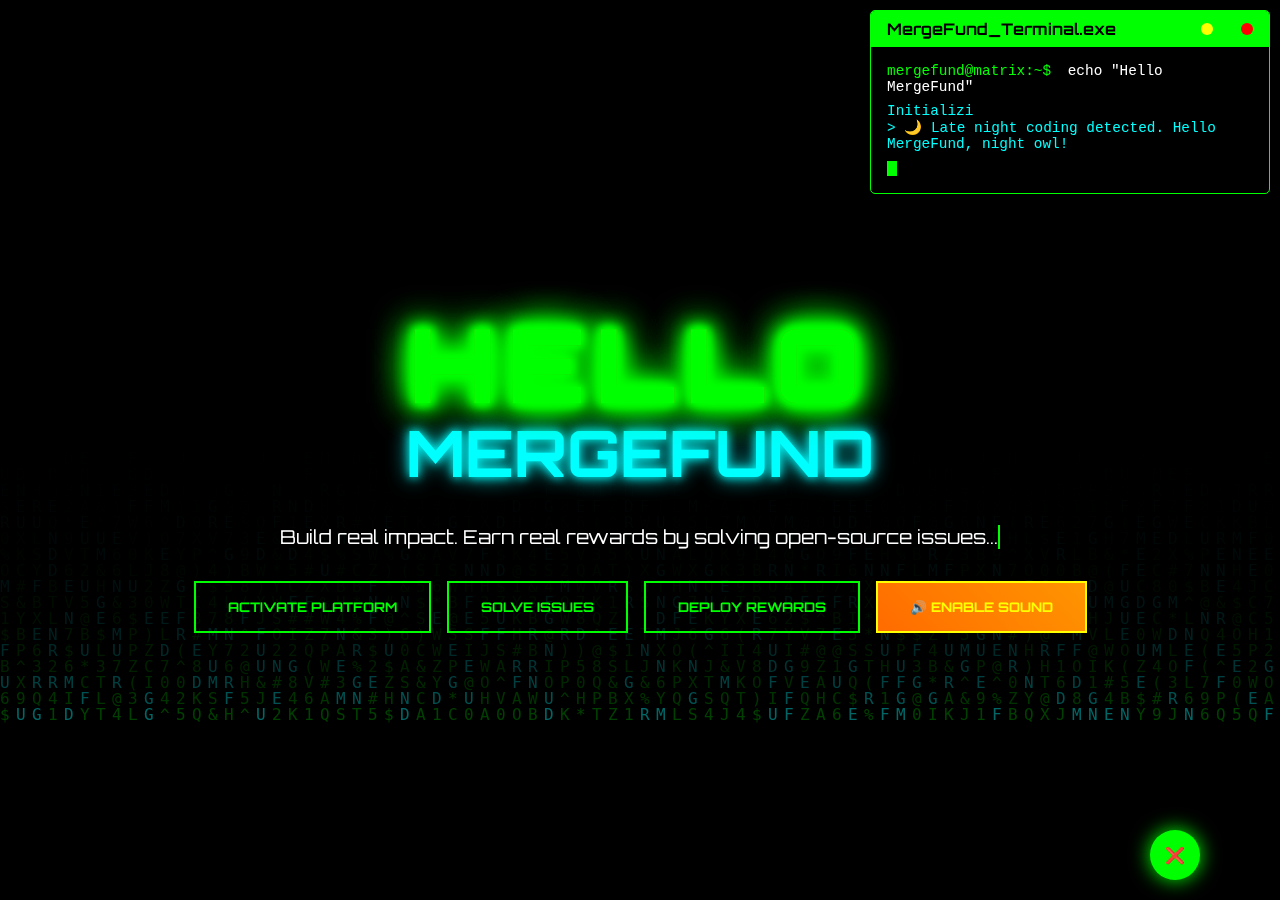
<file: submissions/Hello-Mergefund-Justin/index.html>
<!DOCTYPE html>
<html lang="en">
<head>
    <meta charset="UTF-8">
    <meta name="viewport" content="width=device-width, initial-scale=1.0">
    <title>Hello MergeFund - Interactive Matrix Experience</title>
    <link rel="stylesheet" href="styles.css">
    <link href="https://fonts.googleapis.com/css2?family=Orbitron:wght@400;700;900&display=swap" rel="stylesheet">
</head>
<body>
    <div class="container">
        <!-- Matrix Rain Background -->
        <canvas id="matrixCanvas"></canvas>
        
        <!-- Particle System -->
        <canvas id="particleCanvas"></canvas>
        
        <!-- Main Content -->
        <div class="main-content">
            <!-- ASCII Art -->
            <div class="ascii-art">
                <pre id="asciiDisplay"></pre>
            </div>
            
            <div class="logo-container">
                <h1 class="glitch-text" data-text="HELLO">HELLO</h1>
                <h2 class="merge-fund" data-text="MERGEFUND">MERGEFUND</h2>
            </div>
            
            <div class="subtitle">
                <p class="typewriter">Build real impact. Earn real rewards by solving open-source issues...</p>
            </div>
            
            <div class="interactive-elements">
                <button class="cyber-button" id="activateBtn">ACTIVATE PLATFORM</button>
                <button class="cyber-button" id="hackBtn">SOLVE ISSUES</button>
                <button class="cyber-button" id="fundBtn">DEPLOY REWARDS</button>
                <button class="cyber-button sound-btn" id="soundBtn">🔊 ENABLE SOUND</button>
            </div>
            

        </div>
        
        <!-- Terminal Toggle Button -->
        <button class="terminal-toggle" id="terminalToggle">💻</button>
        
        <!-- Terminal Output -->
        <div class="terminal" id="terminal">
            <div class="terminal-header">
                <span class="terminal-title">MergeFund_Terminal.exe</span>
                <div class="terminal-controls">
                    <span class="control minimize"></span>
                    <span class="control maximize"></span>
                    <span class="control close"></span>
                </div>
            </div>
            <div class="terminal-body">
                <div class="terminal-line">
                    <span class="prompt">mergefund@matrix:~$</span>
                    <span class="command">echo "Hello MergeFund"</span>
                </div>
                <div class="terminal-output" id="terminalOutput"></div>
                <div class="terminal-cursor">_</div>
            </div>
        </div>
        
        <!-- Footer Signature -->
        <div class="footer-signature">
            <div class="signature-content">
                <span class="made-with">Made with ❤️ by a passionate developer</span>
                <span class="creator">Building the Future with Code</span>
                <span class="global-vision">🌍 Connecting the World • 🚀 Reaching for the Stars</span>
            </div>
        </div>
        
        <!-- Audio -->
        <audio id="matrixSound" preload="auto">
            <!-- Using Web Audio API for synthetic sounds -->
        </audio>
    </div>
    
    <script src="script.js"></script>
</body>
</html>
</file>
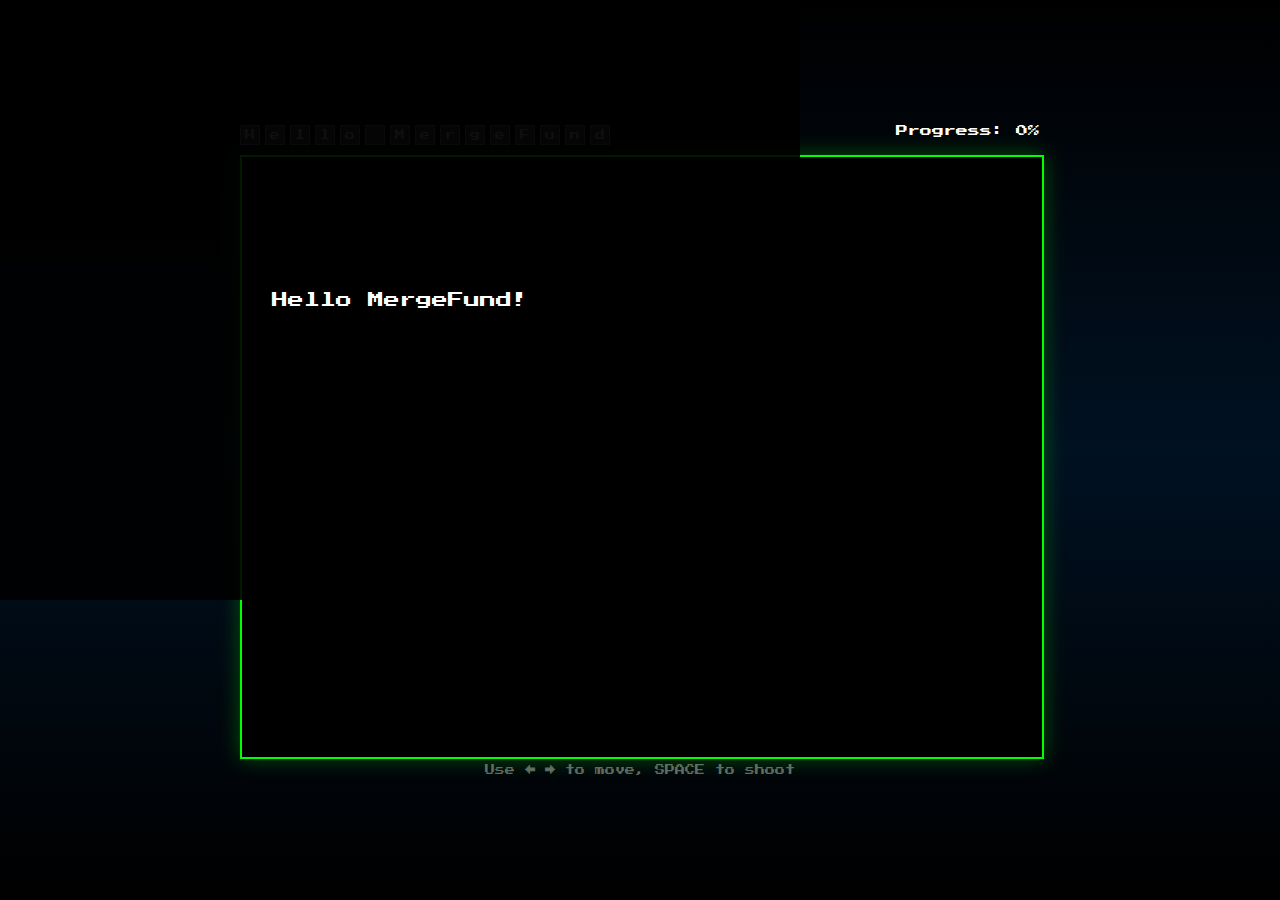
<file: submissions/hello-mergefund/index.html>
<!DOCTYPE html>
<html lang="en">
<head>
    <meta charset="UTF-8">
    <meta name="viewport" content="width=device-width, initial-scale=1.0">
    <title>Hello MergeFund - Space Invaders</title>
    <link rel="stylesheet" href="style.css">
    <link href="https://fonts.googleapis.com/css2?family=Press+Start+2P&display=swap" rel="stylesheet">
</head>
<body>
    <div class="game-container">
        <div class="ui">
            <div class="letters-display">
                <span class="letter" data-letter="H" data-index="0">H</span>
                <span class="letter" data-letter="e" data-index="1">e</span>
                <span class="letter" data-letter="l" data-index="2">l</span>
                <span class="letter" data-letter="l" data-index="3">l</span>
                <span class="letter" data-letter="o" data-index="4">o</span>
                <span class="letter" data-letter="space" data-index="5"> </span>
                <span class="letter" data-letter="M" data-index="6">M</span>
                <span class="letter" data-letter="e" data-index="7">e</span>
                <span class="letter" data-letter="r" data-index="8">r</span>
                <span class="letter" data-letter="g" data-index="9">g</span>
                <span class="letter" data-letter="e" data-index="10">e</span>
                <span class="letter" data-letter="F" data-index="11">F</span>
                <span class="letter" data-letter="u" data-index="12">u</span>
                <span class="letter" data-letter="n" data-index="13">n</span>
                <span class="letter" data-letter="d" data-index="14">d</span>
            </div>
            <div class="progress">Progress: <span id="progress">0</span>%</div>
        </div>
        <div style="position:relative; width:800px; height:600px;">
            <canvas id="gameCanvas" width="800" height="600" style="position:relative; z-index:1;"></canvas>
        </div>
        <div class="controls">
            <p>Use ← → to move, SPACE to shoot</p>
        </div>
    </div>

    <div id="gameOver" class="game-over hidden" style="position:absolute; left:0; top:0; width:800px; height:600px; display:flex; flex-direction:column; align-items:center; justify-content:center;">
        <canvas id="fireworksCanvas" width="800" height="600" style="position:absolute; left:0; top:0; pointer-events:none; display:none; z-index:2;"></canvas>
        <div class="victory-text" style="position:relative; z-index:3; text-align:center;">Hello MergeFund!</div>
        <div class="restart-prompt hidden" style="position:relative; z-index:3; margin-top:32px; text-align:center;">Press SPACE to restart</div>
    </div>

    <script src="script.js"></script>
    <script src="fireworks.js"></script>
</body>
</html>
</file>
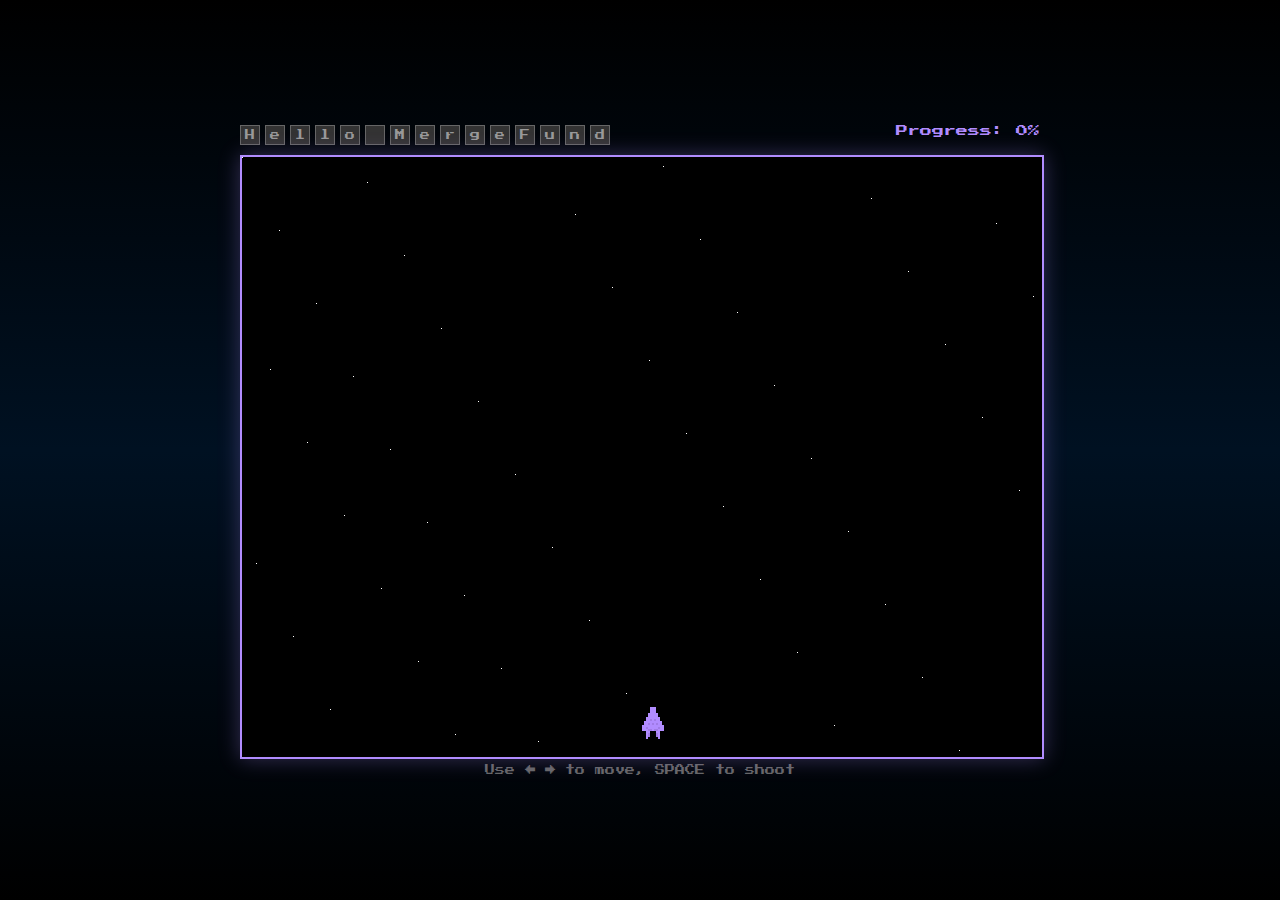
<file: submissions/hello-mergefund/jamesdfurtado/index.html>
<!DOCTYPE html>
<html lang="en">
<head>
    <meta charset="UTF-8">
    <meta name="viewport" content="width=device-width, initial-scale=1.0">
    <title>Hello MergeFund - Space Invaders</title>
    <link rel="stylesheet" href="style.css">
    <link href="https://fonts.googleapis.com/css2?family=Press+Start+2P&display=swap" rel="stylesheet">
</head>
<body>
    <div class="game-container">
        <div class="ui">
            <div class="letters-display">
                <span class="letter" data-letter="H" data-index="0">H</span>
                <span class="letter" data-letter="e" data-index="1">e</span>
                <span class="letter" data-letter="l" data-index="2">l</span>
                <span class="letter" data-letter="l" data-index="3">l</span>
                <span class="letter" data-letter="o" data-index="4">o</span>
                <span class="letter" data-letter="space" data-index="5"> </span>
                <span class="letter" data-letter="M" data-index="6">M</span>
                <span class="letter" data-letter="e" data-index="7">e</span>
                <span class="letter" data-letter="r" data-index="8">r</span>
                <span class="letter" data-letter="g" data-index="9">g</span>
                <span class="letter" data-letter="e" data-index="10">e</span>
                <span class="letter" data-letter="F" data-index="11">F</span>
                <span class="letter" data-letter="u" data-index="12">u</span>
                <span class="letter" data-letter="n" data-index="13">n</span>
                <span class="letter" data-letter="d" data-index="14">d</span>
            </div>
            <div class="progress">Progress: <span id="progress">0</span>%</div>
        </div>
        <div style="position:relative; width:800px; height:600px;">
            <canvas id="gameCanvas" width="800" height="600" style="position:relative; z-index:1;"></canvas>
        </div>
        <div class="controls">
            <p>Use ← → to move, SPACE to shoot</p>
        </div>
    </div>

    <div id="gameOver" class="game-over hidden">
        <canvas id="fireworksCanvas"></canvas>
        <div class="victory-text">Hello MergeFund!</div>
        <div class="restart-prompt hidden">Press SPACE to restart</div>
    </div>

    <script src="js/game-state.js"></script>
    <script src="js/audio.js"></script>
    <script src="js/controls.js"></script>
    <script src="js/game-objects.js"></script>
    <script src="js/game-logic.js"></script>
    <script src="js/ui.js"></script>
    <script src="js/rendering.js"></script>
    <script src="js/fireworks.js"></script>
</body>
</html>
</file>
<file: submissions/Hello-Mergefund-Justin/styles.css>
/* Modern Cyberpunk Matrix Theme */
* {
    margin: 0;
    padding: 0;
    box-sizing: border-box;
}

body {
    font-family: 'Orbitron', monospace;
    background: #000;
    color: #00ff00;
    overflow-x: hidden;
    height: 100vh;
    position: relative;
    margin: 0;
    padding: 0;
}

.container {
    position: relative;
    width: 100%;
    height: 100vh;
    display: flex;
    justify-content: center;
    align-items: center;
}

/* Matrix Canvas Background */
#matrixCanvas {
    position: absolute;
    top: 0;
    left: 0;
    z-index: 1;
    background: transparent;
}

/* Particle Canvas */
#particleCanvas {
    position: absolute;
    top: 0;
    left: 0;
    z-index: 2;
    pointer-events: auto;
    cursor: crosshair;
}

/* ASCII Art */
.ascii-art {
    margin-bottom: 2rem;
    opacity: 0;
    animation: fadeIn 3s ease-out 1s both;
}

#asciiDisplay {
    font-family: 'Courier New', monospace;
    font-size: 0.6rem;
    line-height: 1;
    color: #00ff00;
    text-shadow: 0 0 5px #00ff00;
    white-space: pre;
    text-align: center;
    padding: 1rem;
    background: transparent;
    border: none;
    border-radius: 5px;
    overflow-x: auto;
}

@keyframes fadeIn {
    from { opacity: 0; transform: translateY(20px); }
    to { opacity: 1; transform: translateY(0); }
}

/* Main Content */
.main-content {
    position: relative;
    z-index: 3;
    text-align: center;
    animation: fadeInUp 2s ease-out;
}

/* ASCII Art */
@keyframes fadeIn {
    from { opacity: 0; transform: translateY(20px); }
    to { opacity: 1; transform: translateY(0); }
}

/* Glitch Text Effect */
.glitch-text {
    font-size: clamp(3rem, 8vw, 8rem);
    font-weight: 900;
    text-transform: uppercase;
    position: relative;
    color: #00ff00;
    letter-spacing: 0.1em;
    text-shadow: 
        0 0 10px #00ff00,
        0 0 20px #00ff00,
        0 0 40px #00ff00;
    animation: glitch 2s infinite;
}

.glitch-text::before,
.glitch-text::after {
    content: attr(data-text);
    position: absolute;
    top: 0;
    left: 0;
    width: 100%;
    height: 100%;
}

.glitch-text::before {
    animation: glitch-1 0.5s infinite;
    color: #ff0000;
    z-index: -1;
}

.glitch-text::after {
    animation: glitch-2 0.5s infinite;
    color: #0000ff;
    z-index: -2;
}

@keyframes glitch {
    0%, 100% { transform: translate(0); }
    10% { transform: translate(-2px, 2px); }
    20% { transform: translate(2px, -2px); }
    30% { transform: translate(-2px, -2px); }
    40% { transform: translate(2px, 2px); }
    50% { transform: translate(-2px, 2px); }
    60% { transform: translate(2px, -2px); }
    70% { transform: translate(-2px, -2px); }
    80% { transform: translate(2px, 2px); }
    90% { transform: translate(-2px, 2px); }
}

@keyframes glitch-1 {
    0%, 100% { transform: translate(0); }
    10% { transform: translate(-5px, 2px); }
    20% { transform: translate(5px, -2px); }
    30% { transform: translate(-5px, -2px); }
    40% { transform: translate(5px, 2px); }
    50% { transform: translate(-5px, 2px); }
    60% { transform: translate(5px, -2px); }
    70% { transform: translate(-5px, -2px); }
    80% { transform: translate(5px, 2px); }
    90% { transform: translate(-5px, 2px); }
}

@keyframes glitch-2 {
    0%, 100% { transform: translate(0); }
    10% { transform: translate(5px, -2px); }
    20% { transform: translate(-5px, 2px); }
    30% { transform: translate(5px, 2px); }
    40% { transform: translate(-5px, -2px); }
    50% { transform: translate(5px, -2px); }
    60% { transform: translate(-5px, 2px); }
    70% { transform: translate(5px, 2px); }
    80% { transform: translate(-5px, -2px); }
    90% { transform: translate(5px, -2px); }
}

/* MergeFund Text */
.merge-fund {
    font-size: clamp(2rem, 5vw, 5rem);
    font-weight: 700;
    color: #00ffff;
    text-shadow: 
        0 0 10px #00ffff,
        0 0 20px #00ffff;
    margin-top: -1rem;
    animation: neonPulse 3s ease-in-out infinite;
}

@keyframes neonPulse {
    0%, 100% { 
        text-shadow: 
            0 0 10px #00ffff,
            0 0 20px #00ffff,
            0 0 40px #00ffff;
    }
    50% { 
        text-shadow: 
            0 0 20px #00ffff,
            0 0 40px #00ffff,
            0 0 60px #00ffff,
            0 0 80px #00ffff;
    }
}

/* Subtitle */
.subtitle {
    margin: 2rem 0;
}

.typewriter {
    font-size: 1.2rem;
    color: #ffffff;
    border-right: 2px solid #00ff00;
    white-space: nowrap;
    overflow: hidden;
    animation: typing 4s steps(40, end), blink 0.75s step-end infinite;
    width: fit-content;
    margin: 0 auto;
}

@keyframes typing {
    from { width: 0; }
    to { width: 100%; }
}

@keyframes blink {
    from, to { border-color: transparent; }
    50% { border-color: #00ff00; }
}

/* Interactive Elements */
.interactive-elements {
    display: flex;
    gap: 1rem;
    justify-content: center;
    margin: 2rem 0;
    flex-wrap: wrap;
}

.cyber-button {
    background: transparent;
    border: 2px solid #00ff00;
    color: #00ff00;
    padding: 1rem 2rem;
    font-family: 'Orbitron', monospace;
    font-weight: 700;
    text-transform: uppercase;
    cursor: pointer;
    position: relative;
    transition: all 0.3s ease;
    overflow: hidden;
}

.cyber-button::before {
    content: '';
    position: absolute;
    top: 0;
    left: -100%;
    width: 100%;
    height: 100%;
    background: linear-gradient(90deg, transparent, #00ff00, transparent);
    transition: left 0.5s;
}

.cyber-button:hover::before {
    left: 100%;
}

.cyber-button:hover {
    color: #000;
    background: #00ff00;
    box-shadow: 
        0 0 20px #00ff00,
        inset 0 0 20px rgba(0, 255, 0, 0.2);
    transform: scale(1.05);
}

.cyber-button:active {
    transform: scale(0.95);
}

.sound-btn {
    border-color: #ffff00;
    color: #ffff00;
    background: linear-gradient(45deg, #ff6b00, #ff9500);
}

.sound-btn:hover {
    background: linear-gradient(45deg, #ff8500, #ffb000);
    color: #000;
    box-shadow: 
        0 0 20px #ff8500,
        inset 0 0 20px rgba(255, 133, 0, 0.2);
}

/* Stats Panel - Removed */

/* Terminal */
.terminal {
    position: fixed;
    top: 10px;
    right: 10px;
    width: 400px;
    max-width: 90vw;
    background: rgba(0, 0, 0, 0.9);
    border: 1px solid #00ff00;
    border-radius: 5px;
    z-index: 4;
    animation: slideInUp 1s ease-out 3s both;
    transition: transform 0.3s ease;
    max-height: 400px;
    overflow-y: auto;
}

.terminal.hidden {
    transform: translateY(100%);
}

.terminal-toggle {
    position: fixed;
    bottom: 20px;
    right: 80px; /* Moved away from terminal position */
    z-index: 6; /* Higher than terminal */
    background: #00ff00;
    color: #000;
    border: none;
    padding: 0.8rem;
    border-radius: 50%;
    cursor: pointer;
    font-weight: bold;
    box-shadow: 0 0 20px #00ff00;
    display: block; /* Always visible now */
    font-size: 1rem;
    width: 50px;
    height: 50px;
    display: flex;
    align-items: center;
    justify-content: center;
}

.terminal-toggle:hover {
    background: #00ffff;
    box-shadow: 0 0 30px #00ffff;
}

.terminal-header {
    background: #00ff00;
    color: #000;
    padding: 0.5rem 1rem;
    display: flex;
    justify-content: space-between;
    align-items: center;
    font-weight: 700;
}

.terminal-controls {
    display: flex;
    gap: 0.5rem;
}

.control {
    width: 12px;
    height: 12px;
    border-radius: 50%;
    cursor: pointer;
}

.minimize { background: #ffff00; }
.maximize { background: #00ff00; }
.close { background: #ff0000; }

.terminal-body {
    padding: 1rem;
    font-family: 'Courier New', monospace;
    font-size: 0.9rem;
    max-height: 300px;
    overflow-y: auto;
}

.terminal-line {
    margin-bottom: 0.5rem;
}

.prompt {
    color: #00ff00;
}

.command {
    color: #ffffff;
    margin-left: 0.5rem;
}

.terminal-output {
    color: #00ffff;
    margin: 0.5rem 0;
    min-height: 50px;
}

.terminal-cursor {
    display: inline-block;
    background: #00ff00;
    width: 10px;
    height: 15px;
    animation: blink 2s infinite; /* Slower blink */
}

/* Success Animation */
.success-flash {
    animation: successPulse 0.5s ease-out;
}

@keyframes successPulse {
    0% { transform: scale(1); }
    50% { transform: scale(1.01); }
    100% { transform: scale(1); }
}

/* Animations */
@keyframes fadeInUp {
    from {
        opacity: 0;
        transform: translateY(50px);
    }
    to {
        opacity: 1;
        transform: translateY(0);
    }
}

@keyframes slideInUp {
    from {
        transform: translateY(100%);
        opacity: 0;
    }
    to {
        transform: translateY(0);
        opacity: 1;
    }
}

/* Responsive Design */
@media (max-width: 768px) {
    body {
        overflow-x: hidden;
        min-height: 100vh;
    }
    
    .container {
        min-height: 100vh;
        display: flex;
        flex-direction: column;
        position: relative;
    }
    
    .main-content {
        flex: 1;
        padding: 1rem;
        margin: 0;
        display: flex;
        flex-direction: column;
        justify-content: center;
        min-height: 100vh;
        order: 1; /* Main content first */
    }
    
    .interactive-elements {
        flex-direction: column;
        align-items: center;
        gap: 0.8rem;
        margin: 1rem 0;
    }
    
    .cyber-button {
        width: 80%;
        max-width: 280px;
        padding: 0.8rem 1.5rem;
        font-size: 0.9rem;
    }
    
    /* Move terminal below main content on mobile */
    .terminal {
        position: static !important;
        width: calc(100% - 2rem) !important;
        max-height: 400px !important;
        border-radius: 10px !important;
        transform: none !important;
        transition: none !important;
        z-index: 10 !important;
        margin: 2rem 1rem;
        display: none; /* Hidden by default on mobile */
        order: 2; /* Place after main content */
    }
    
    .terminal.show {
        display: block !important;
    }
    
    /* Terminal toggle - mobile positioning */
    .terminal-toggle {
        position: fixed !important;
        bottom: 20px !important;
        right: 20px !important; /* On mobile, use right corner */
        z-index: 1001 !important;
        width: 50px !important;
        height: 50px !important;
        border-radius: 50% !important;
        font-size: 1.2rem !important;
        border: 2px solid #00ff00 !important;
        box-shadow: 0 0 15px rgba(0, 255, 0, 0.5) !important;
        display: flex !important;
        align-items: center !important;
        justify-content: center !important;
        background: #00ff00 !important;
        color: #000 !important;
    }
    
    .terminal-body {
        max-height: 300px;
        overflow-y: auto;
        padding: 0.8rem;
    }
    
    .glitch-text {
        font-size: clamp(2rem, 10vw, 4rem) !important;
    }
    
    .merge-fund {
        font-size: clamp(1.2rem, 6vw, 2.5rem) !important;
    }
    
    .typewriter {
        font-size: 0.9rem;
        text-align: center;
    }
    
    #asciiDisplay {
        font-size: 0.35rem !important;
        padding: 0.5rem;
        overflow-x: auto;
    }
    
    /* Move footer below terminal on mobile */
    .footer-signature {
        position: relative !important;
        width: 100% !important;
        text-align: center !important;
        margin: 1rem auto 2rem auto !important;
        padding: 1rem !important;
        bottom: auto !important;
        left: 50% !important;
        transform: translateX(-50%) !important;
        order: 3; /* Ensure it comes after terminal */
    }
    
    .signature-content {
        align-items: center !important;
    }
    
    .subtitle {
        margin: 1rem 0;
    }
    
    /* Hide desktop terminal positioning on mobile */
    @media (max-width: 768px) {
        .terminal-toggle {
            display: block !important;
        }
    }
}

/* Landscape mobile */
@media (max-width: 768px) and (orientation: landscape) {
    .main-content {
        min-height: auto;
        padding: 0.5rem;
    }
    
    .glitch-text {
        font-size: clamp(1.5rem, 8vw, 3rem) !important;
    }
    
    .merge-fund {
        font-size: clamp(1rem, 5vw, 2rem) !important;
    }
    
    .terminal-body {
        max-height: 200px;
    }
}

/* Desktop terminal toggle positioning */
@media (min-width: 769px) {
    .terminal-toggle {
        right: 80px !important; /* Keep desktop positioning away from terminal */
    }
}

/* Special Effects */
.matrix-char {
    color: #00ff00;
    text-shadow: 0 0 5px #00ff00;
    animation: fadeMatrix 2s ease-out forwards;
}

@keyframes fadeMatrix {
    0% { opacity: 1; }
    100% { opacity: 0.3; }
}

.particle {
    position: absolute;
    width: 4px;
    height: 4px;
    background: #00ffff;
    border-radius: 50%;
    pointer-events: none;
    box-shadow: 0 0 10px #00ffff;
}

/* Hack Mode */
.hack-mode {
    animation: hackFlash 0.1s infinite;
}

@keyframes hackFlash {
    0%, 100% { filter: hue-rotate(0deg); }
    50% { filter: hue-rotate(180deg); }
}

/* Footer Signature */
.footer-signature {
    position: fixed;
    bottom: 20px;
    left: 50%;
    transform: translateX(-50%);
    z-index: 3;
    animation: slideUp 2s ease-out 4s both;
    text-align: center;
}

.signature-content {
    display: flex;
    flex-direction: column;
    gap: 0.3rem;
    font-size: 0.8rem;
    color: #00ff00;
    text-shadow: 0 0 5px #00ff00;
    align-items: center;
}

.made-with {
    color: #00ffff;
    font-weight: 600;
}

.creator {
    color: #ffffff;
    font-size: 0.7rem;
}

.global-vision {
    color: #ffff00;
    font-size: 0.7rem;
}

@keyframes slideUp {
    from {
        transform: translateY(50px);
        opacity: 0;
    }
    to {
        transform: translateY(0);
        opacity: 1;
    }
}

/* Responsive adjustments for footer */
@media (max-width: 768px) {
    .footer-signature {
        position: relative;
        bottom: auto;
        left: auto;
        text-align: center;
        margin-top: 2rem;
        padding: 1rem;
    }
    
    .signature-content {
        font-size: 0.7rem;
    }
}

/* Footer Signature */
.footer-signature {
    position: fixed;
    bottom: 10px;
    left: 50%;
    transform: translateX(-50%);
    z-index: 5;
    text-align: center;
    animation: slideUp 2s ease-out 4s forwards;
    opacity: 0;
}

.signature-content {
    background: rgba(0, 0, 0, 0.8);
    border: 1px solid #00ff00;
    border-radius: 15px;
    padding: 0.5rem 1rem;
    backdrop-filter: blur(10px);
}

.made-with {
    display: block;
    color: #00ffff;
    font-size: 0.9rem;
    font-weight: 700;
    text-shadow: 0 0 5px #00ffff;
    margin-bottom: 0.2rem;
}

.creator {
    display: block;
    color: #ffffff;
    font-size: 0.8rem;
    margin-bottom: 0.2rem;
}

.africa-pride {
    display: block;
    color: #00ff00;
    font-size: 0.7rem;
    text-shadow: 0 0 3px #00ff00;
}

@keyframes slideUp {
    from { 
        opacity: 0; 
        transform: translateX(-50%) translateY(20px); 
    }
    to { 
        opacity: 1; 
        transform: translateX(-50%) translateY(0); 
    }
}

/* Responsive adjustments for footer */
@media (max-width: 768px) {
    .footer-signature {
        left: 10px;
        right: 10px;
        transform: none;
    }
    
    .signature-content {
        padding: 0.4rem 0.8rem;
    }
    
    .made-with {
        font-size: 0.8rem;
    }
    
    .creator {
        font-size: 0.7rem;
    }
    
    .africa-pride {
        font-size: 0.6rem;
    }
}
</file>
<file: submissions/hello-mergefund/style.css>
* {
    margin: 0;
    padding: 0;
    box-sizing: border-box;
}

body {
    font-family: 'Press Start 2P', cursive;
    background: #000;
    color: #fff;
    overflow: hidden;
    image-rendering: pixelated;
    image-rendering: -moz-crisp-edges;
    image-rendering: crisp-edges;
}

.game-container {
    display: flex;
    flex-direction: column;
    align-items: center;
    justify-content: center;
    min-height: 100vh;
    background: linear-gradient(0deg, #000 0%, #001122 50%, #000 100%);
}

.ui {
    display: flex;
    justify-content: space-between;
    width: 800px;
    margin-bottom: 10px;
    font-size: 12px;
}

.letters-display {
    display: flex;
    gap: 5px;
    flex-wrap: wrap;
    max-width: 600px;
}

.letter {
    display: inline-block;
    width: 20px;
    height: 20px;
    background: #333;
    border: 1px solid #666;
    text-align: center;
    line-height: 18px;
    font-size: 10px;
    color: #999;
    transition: all 0.3s ease;
}

.letter.collected {
    background: #0f0;
    color: #000;
    border-color: #0f0;
    box-shadow: 0 0 10px #0f0;
    animation: glow 1s ease-in-out infinite alternate;
}

@keyframes glow {
    from { box-shadow: 0 0 10px #0f0; }
    to { box-shadow: 0 0 20px #0f0, 0 0 30px #0f0; }
}

.score {
    font-size: 12px;
    color: #0f0;
}

#gameCanvas {
    border: 2px solid #0f0;
    background: #000;
    box-shadow: 0 0 20px rgba(0, 255, 0, 0.3);
}

.controls {
    margin-top: 10px;
    font-size: 10px;
    color: #666;
    text-align: center;
}

.game-over {
    position: fixed;
    top: 0;
    left: 0;
    width: 100%;
    height: 100%;
    background: rgba(0, 0, 0, 0.9);
    display: flex;
    flex-direction: column;
    align-items: center;
    justify-content: center;
    z-index: 1000;
}

.game-over h2 {
    font-size: 24px;
    color: #0f0;
    margin-bottom: 20px;
    text-shadow: 0 0 10px #0f0;
    animation: pulse 2s ease-in-out infinite;
}

@keyframes pulse {
    0%, 100% { transform: scale(1); }
    50% { transform: scale(1.1); }
}

.fireworks {
    width: 100px;
    height: 100px;
    margin: 20px 0;
    background: radial-gradient(circle, #ff0 0%, #f80 20%, #f00 40%, #80f 60%, #0ff 80%, transparent 100%);
    border-radius: 50%;
    animation: explode 3s ease-in-out infinite;
}

@keyframes explode {
    0% { transform: scale(0); opacity: 1; }
    50% { transform: scale(1.5); opacity: 0.8; }
    100% { transform: scale(2); opacity: 0; }
}

.game-over button {
    background: #0f0;
    color: #000;
    border: none;
    padding: 15px 30px;
    font-family: 'Press Start 2P', cursive;
    font-size: 14px;
    cursor: pointer;
    transition: all 0.3s ease;
}

.game-over button:hover {
    background: #00ff00;
    box-shadow: 0 0 20px #0f0;
    transform: scale(1.1);
}

.hidden {
    display: none;
}

/* Pixel art styling */
.pixel {
    image-rendering: pixelated;
    image-rendering: -moz-crisp-edges;
    image-rendering: crisp-edges;
}
</file>
<file: submissions/hello-mergefund/jamesdfurtado/style.css>
/* Reset and base styles */
* {
    margin: 0;
    padding: 0;
    box-sizing: border-box;
}

body {
    font-family: 'Press Start 2P', cursive;
    background: #000;
    color: #fff;
    overflow: hidden;
    image-rendering: pixelated;
    image-rendering: -moz-crisp-edges;
    image-rendering: crisp-edges;
}

.game-container {
    display: flex;
    flex-direction: column;
    align-items: center;
    justify-content: center;
    min-height: 100vh;
    background: linear-gradient(0deg, #000 0%, #001122 50%, #000 100%);
}

.ui {
    display: flex;
    justify-content: space-between;
    width: 800px;
    margin-bottom: 10px;
    font-size: 12px;
}

.letters-display {
    display: flex;
    gap: 5px;
    flex-wrap: wrap;
    max-width: 600px;
}

.letter {
    display: inline-block;
    width: 20px;
    height: 20px;
    background: #333;
    border: 1px solid #666;
    text-align: center;
    line-height: 18px;
    font-size: 10px;
    color: #999;
    transition: all 0.3s ease;
}

.letter.collected {
    background: #b18cff !important;
    color: #fff !important;
    border-color: #b18cff !important;
    box-shadow: 0 0 10px #b18cff, 0 0 20px #b18cff !important;
    animation: glow 1s ease-in-out infinite alternate;
}

@keyframes glow {
    from { box-shadow: 0 0 10px #b18cff; }
    to { box-shadow: 0 0 20px #b18cff, 0 0 30px #b18cff; }
}

.progress {
    font-size: 12px;
    color: #b18cff;
}

#gameCanvas {
    border: 2px solid #b18cff;
    background: #000;
    box-shadow: 0 0 20px rgba(177, 140, 255, 0.3);
}

.controls {
    margin-top: 10px;
    font-size: 10px;
    color: #666;
    text-align: center;
}

#gameOver {
    position: fixed;
    top: 0;
    left: 0;
    width: 100vw;
    height: 100vh;
    background: rgba(0,0,0,0.92);
    z-index: 10000;
    display: flex;
    flex-direction: column;
    align-items: center;
    justify-content: center;
    pointer-events: auto;
}
#gameOver.hidden {
    display: none;
}

#fireworksCanvas {
    position: absolute;
    left: 0;
    top: 0;
    width: 100vw;
    height: 100vh;
    pointer-events: none;
    display: none;
    z-index: 2;
}

.victory-text {
    position: relative;
    z-index: 3;
    text-align: center;
    font-size: 32px;
    color: #b18cff;
    margin-bottom: 20px;
    text-shadow: 0 0 10px #b18cff;
    animation: pulse 2s ease-in-out infinite;
}

@keyframes pulse {
    0%, 100% { transform: scale(1); }
    50% { transform: scale(1.1); }
}

.restart-prompt {
    position: relative;
    z-index: 3;
    margin-top: 32px;
    text-align: center;
    font-size: 16px;
    color: #b18cff;
    animation: blink 1s ease-in-out infinite;
}

@keyframes blink {
    0%, 50% { opacity: 1; }
    51%, 100% { opacity: 0.3; }
}

.fireworks-container {
    position: relative;
    width: 100%;
    height: 200px;
    margin: 20px 0;
}

.firework {
    position: absolute;
    width: 2px;
    height: 2px;
    border-radius: 50%;
    animation: firework-explode 3s ease-out forwards;
}

.firework-particle {
    position: absolute;
    width: 1px;
    height: 1px;
    border-radius: 50%;
    animation: particle-fall 2s ease-out forwards;
}

@keyframes firework-explode {
    0% {
        transform: scale(0);
        opacity: 1;
    }
    10% {
        transform: scale(1);
        opacity: 1;
    }
    100% {
        transform: scale(0);
        opacity: 0;
    }
}

@keyframes particle-fall {
    0% {
        transform: translate(0, 0) scale(1);
        opacity: 1;
    }
    100% {
        transform: translate(calc(var(--end-x, 0%) - 50%), calc(var(--end-y, 0%) - 50%)) scale(0);
        opacity: 0;
    }
}

.hidden {
    display: none;
}

.pixel {
    image-rendering: pixelated;
    image-rendering: -moz-crisp-edges;
    image-rendering: crisp-edges;
}
</file>
